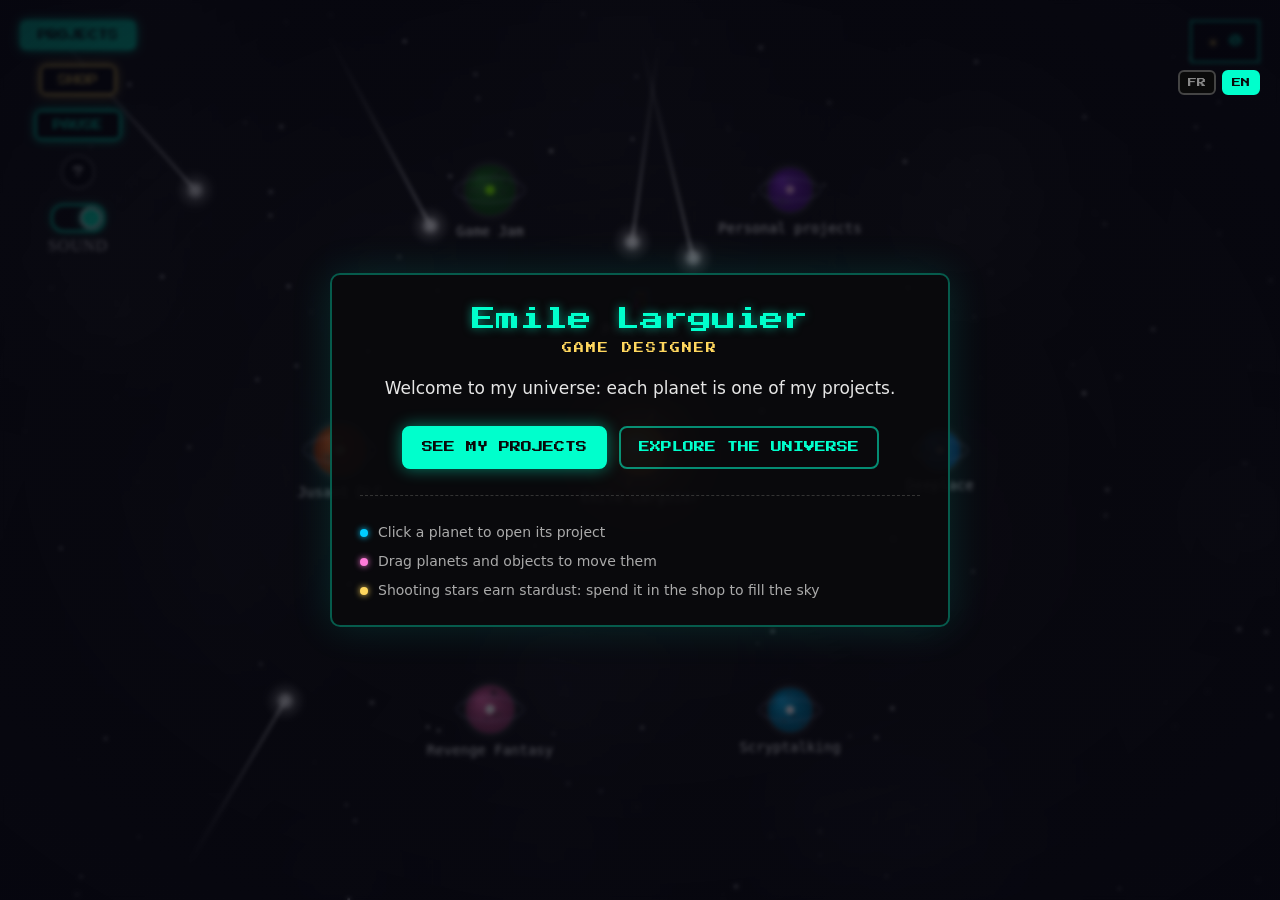
<file: index.html>
<!DOCTYPE html>
<html lang="en">
<head>
    <meta charset="UTF-8">
    <title>Emile Larguier - Portfolio</title>
    <link rel="stylesheet" href="css/style.css">
    <link rel="icon" type="image/x-icon" href="favicone.ico">
    <meta name="viewport" content="width=device-width, initial-scale=1">
    <!-- update popup + automatic repair after a deploy (must load before the modules) -->
    <script src="js/updater.js"></script>
</head>
<body>
    <!-- GAME CANVAS -->
    <canvas id="gameCanvas"></canvas>
    <!-- Stardust (currency) -->
    <div id="stardustDisplay"><span class="stardust-icon">&#10022;</span> <span id="stardustValue">0</span></div>
    <!-- Pause Button and Sound Toggle -->
    <div id="menuControls">
        <button id="projectsButton" data-i18n="projects">Projects</button>
        <button id="shopButton" data-i18n="shop">Shop</button>
        <button id="pauseButton" data-i18n="pause">Pause</button>
        <button id="helpButton" data-i18n-title="help">?</button>

        <div id="soundToggleContainer">
            <label class="toggle-wrapper">
                <input type="checkbox" id="soundToggle" checked>
                <span class="custom-toggle"></span>
                <span class="toggle-label" data-i18n="sound">Sound</span>
            </label>
        </div>
    </div>
    <!-- Pause Overlay -->
    <div id="pauseOverlay" class="hidden">
        <div id="pauseContent">
            <h1 class="pause-title" data-i18n="pauseTitle">Pause Menu</h1>

            <!-- Ajoute ici le vrai pauseMenu -->
            <div id="pauseMenu"></div>
            <!-- PLANET CANVAS -->
            <canvas id="planetCanvas" style="position: absolute; top:0; left:0; width:100%; height:100%; z-index:3000; pointer-events: none;"></canvas>
            <!-- Planet container en dessous -->
            <div id="planetContainer"></div>

            <!-- Bouton Reprendre -->
            <button id="resumeButton" data-i18n="resume">Resume</button>
        </div>
    </div>
    <!-- Shop Pop-up -->
    <div id="shop-popup" class="shop-popup hidden">
        <div class="shop-header">
            <span data-i18n="shopTitle">Stardust shop</span>
            <button class="close-btn" onclick="closeShop()">×</button>
        </div>
        <div class="shop-content" id="shop-content">
            <!-- Items added dynamically -->
        </div>
    </div>
    <!-- Language -->
    <div id="langSwitch">
        <button data-lang="fr">FR</button>
        <button data-lang="en">EN</button>
    </div>
    <!-- Welcome screen (texts in js/i18n.js) -->
    <div id="intro">
        <div class="intro-card" role="dialog" aria-modal="true" aria-labelledby="intro-name">
            <h1 id="intro-name" data-i18n="introName">Emile Larguier</h1>
            <p class="intro-role" data-i18n="introRole">Game Designer</p>
            <p class="intro-text" data-i18n="introText"></p>
            <div class="intro-actions">
                <button id="introProjects" class="intro-primary" data-i18n="introSeeProjects">See my projects</button>
                <button id="introExplore" class="intro-secondary" data-i18n="introExplore">Explore the universe</button>
            </div>
            <ul class="intro-hints">
                <li><span class="intro-dot" style="--dot: #00ccff"></span><span data-i18n="introHint1"></span></li>
                <li><span class="intro-dot" style="--dot: #ff7ad9"></span><span data-i18n="introHint2"></span></li>
                <li><span class="intro-dot" style="--dot: #ffd75e"></span><span data-i18n="introHint3"></span></li>
            </ul>
        </div>
    </div>
    <!-- Project window (content comes from js/data/projects.js) -->
    <div id="viewer" class="viewer hidden">
        <div class="viewer-window" role="dialog" aria-modal="true" aria-labelledby="viewer-title">
            <div class="viewer-header">
                <button id="viewer-back" class="hidden"></button>
                <span id="viewer-title"></span>
                <button id="viewer-close" data-i18n-title="viewerClose">&times;</button>
            </div>
            <div id="viewer-overview"></div>
            <div id="viewer-body" class="hidden">
                <div id="viewer-stage">
                    <button id="viewer-prev" class="viewer-arrow" data-i18n-title="viewerPrev">&#9664;</button>
                    <div id="viewer-media"></div>
                    <button id="viewer-next" class="viewer-arrow" data-i18n-title="viewerNext">&#9654;</button>
                </div>
                <div id="viewer-dots"></div>
                <p id="viewer-text"></p>
                <a id="viewer-link" class="hidden" target="_blank" rel="noopener"></a>
                <div id="viewer-actions" class="hidden"></div>
                <div id="viewer-footer">
                    <button id="viewer-prev-project"></button>
                    <button id="viewer-next-project"></button>
                </div>
            </div>
        </div>
    </div>
    <!-- Version of the site (filled from version.json) -->
    <div id="versionTag"></div>
    <!-- Audio -->
    <audio id="scrapSound" src="assets/sounds/collect.mp3" preload="auto"></audio>
    <audio id="clickSound" src="assets/sounds/clickCrt.mp3" preload="auto"></audio>
    <audio id="powerUp" src="assets/sounds/powerUp.mp3" preload="auto"></audio>
    <script type="module" src="js/main.js"></script>
</body>
</html>
</file>
<file: css/style.css>
body {
    margin: 0;
    padding: 0;
    overflow: hidden;
    background-color: #111;
}

canvas {
    display: block;
}

@font-face {
    font-family: 'PressStart2P';
    src: url('./PressStart2P-Regular.ttf'); /* optionnel : police pixel style */
}

.shop-popup {
    position: absolute;
    top: 100px;
    left: 100px;
    width: 280px;
    background: #0a0a0a;
    color: #f0f0f0;
    border: 2px solid #ffffff33;
    box-shadow: 0 0 10px #ffffff44;
    font-family: 'PressStart2P', monospace;
    font-size: 10px;
    border-radius: 6px;
    z-index: 1000;
}

    .shop-popup.hidden {
        display: none;
    }

.shop-header {
    background: #111;
    padding: 8px;
    display: flex;
    justify-content: space-between;
    align-items: center;
    border-bottom: 1px dashed #444;
    color: #00ffcc;
}

    .shop-header span {
        text-transform: uppercase;
        letter-spacing: 1px;
    }

.close-btn {
    background: none;
    color: #ffffff;
    border: none;
    font-size: 14px;
    cursor: pointer;
    font-family: inherit;
}

    .close-btn:hover {
        color: #ff4444;
    }

.shop-content {
    padding: 10px;
}

.shop-item {
    background: #111;
    color: #ccc;
    border: 1px solid #333;
    margin-bottom: 8px;
    padding: 8px;
    display: flex;
    justify-content: space-between;
    align-items: center;
    transition: background 0.2s;
    cursor: pointer;
    font-size: 8px;
}

    .shop-item:hover {
        background: #222;
        color: #00ffcc;
        border-color: #00ffcc;
    }

    .shop-item img {
        width: 12px;
        height: 12px;
        margin-left: 6px;
        image-rendering: pixelated;
        filter: grayscale(100%) brightness(1.5);
        animation: crtFlicker 1.2s infinite steps(1);
    }

.folder-stats {
    background: #111;
    padding: 6px;
    color: #aaa;
    border-top: 1px dashed #333;
    font-size: 9px;
    margin-top: 8px;
    line-height: 1.5;
}

@keyframes crtFlicker {
    0%, 100% {
        opacity: 1;
    }

    50% {
        opacity: 0.92;
    }

    80% {
        opacity: 1;
    }

    90% {
        opacity: 0.85;
    }
}

.popup {
    resize: both; /* wait working */
    overflow: auto; /* ww */
    position: absolute;
    top: 100px;
    left: 100px;
    width: 300px;
    background: #0a0a0a;
    color: #f0f0f0;
    border: 2px solid #ffffff33;
    box-shadow: 0 0 10px #ffffff44;
    font-family: 'PressStart2P', monospace;
    font-size: 10px;
    border-radius: 6px;
    z-index: 3500;
}

    .popup.hidden {
        display: none;
    }

.popup-header {
    background: #111;
    padding: 8px;
    display: flex;
    justify-content: space-between;
    align-items: center;
    border-bottom: 1px dashed #444;
    color: #00ffcc;
    cursor: move;
    font-weight: normal;
    text-transform: uppercase;
    letter-spacing: 1px;
    font-size: 12px;
}

.popup-content {
    padding: 10px;
}

    .popup-content p {
        margin: 0 0 10px;
        line-height: 1.5;
        color: #ccc;
    }

    .popup-content img {
        width: 100%;
        image-rendering: pixelated;
        border: 1px solid #333;
        background: #000;
        margin-bottom: 10px;
    }

.popup-close-btn {
    background: none;
    color: #ffffff;
    border: none;
    font-size: 14px;
    cursor: pointer;
    font-family: inherit;
}

    .popup-close-btn:hover {
        color: #ff4444;
    }

    .popup-close-btn:focus {
        outline: none;
    }

.popup-content {
    padding: 10px;
    text-align: center;
}

.popup-image {
    max-width: 100%;
    border: 1px solid #333;
    background: black;
    margin-bottom: 8px;
    image-rendering: pixelated;
    box-shadow: 0 0 8px #00ffcc33;
}

.popup-nav {
    display: flex;
    justify-content: center;
    gap: 12px;
    margin-top: 8px;
}

    .popup-nav button {
        background: #111;
        color: #00ffcc;
        border: 1px solid #00ffcc;
        padding: 6px 10px;
        font-family: 'PressStart2P', monospace;
        font-size: 10px;
        cursor: pointer;
        transition: background 0.2s;
    }

        .popup-nav button:hover {
            background: #00ffcc;
            color: #111;
        }

.video-container {
    position: relative;
    width: 100%;
    padding-bottom: 56.25%; /* Ratio 16:9 */
    height: 0;
    overflow: hidden;
    margin-bottom: 1em;
}

    .video-container iframe {
        position: absolute;
        top: 0;
        left: 0;
        width: 100%;
        height: 100%;
        filter: brightness(0.95) contrast(1.1);
        border: 1px solid #333;
        box-shadow: 0 0 8px #00ffcc33;
    }

/* Video Stylized */
.video-thumbnail-wrapper {
    position: relative;
    display: inline-block;
    text-decoration: none;
}

    .video-thumbnail-wrapper .popup-image {
        display: block;
        border: 1px solid #333;
        box-shadow: 0 0 8px #00ffcc33;
    }

.video-play-button {
    position: absolute;
    top: 50%;
    left: 50%;
    transform: translate(-50%, -50%);
    font-size: 24px;
    color: #00ffcc;
    background: rgba(0, 0, 0, 0.6);
    border: 2px solid #00ffcc;
    border-radius: 50%;
    width: 40px;
    height: 40px;
    display: flex;
    align-items: center;
    justify-content: center;
    font-family: 'PressStart2P', monospace;
    image-rendering: pixelated;
    pointer-events: none;
}

/* Stylized link */
.popup-content a {
    color: #00ffcc;
    text-decoration: underline;
    font-family: 'PressStart2P', monospace;
    font-size: 10px;
}

    .popup-content a:hover {
        color: #ff4444;
    }

.upgrade-tier-1 {
    animation: glow1 1.5s infinite alternate;
    border: 2px solid #88f;
    background: rgba(100, 100, 255, 0.1);
}

.upgrade-tier-2 {
    animation: glow2 1.2s infinite alternate;
    border: 2px solid #4f4;
    background: rgba(100, 255, 100, 0.1);
}

.upgrade-tier-3 {
    animation: glow3 1s infinite alternate;
    border: 2px solid #ff8;
    background: rgba(255, 255, 100, 0.1);
}

.upgrade-tier-4 {
    animation: glow4 0.8s infinite alternate;
    border: 2px solid #ff69b4;
    background: rgba(255, 105, 180, 0.1);
}

@keyframes glow1 {
    from {
        box-shadow: 0 0 5px #88f;
    }

    to {
        box-shadow: 0 0 15px #88f;
    }
}

@keyframes glow2 {
    from {
        box-shadow: 0 0 5px #4f4;
    }

    to {
        box-shadow: 0 0 15px #4f4;
    }
}

@keyframes glow3 {
    from {
        box-shadow: 0 0 5px #ff8;
    }

    to {
        box-shadow: 0 0 15px #ff8;
    }
}

@keyframes glow4 {
    from {
        box-shadow: 0 0 5px #ff69b4;
    }

    to {
        box-shadow: 0 0 15px #ff69b4;
    }
}

/* Wave DISPLAY */
#waveDisplay {
    position: fixed;
    top: 20px;
    right: 20px;
    font-family: 'PressStart2P', monospace;
    font-size: 12px;
    padding: 10px 16px;
    background: rgba(0, 0, 0, 0.6);
    border: 2px solid #00ffcc;
    color: #00ffcc;
    z-index: 1000;
    text-shadow: 0 0 4px #00ffcc;
    animation: crtFlicker 1.5s infinite steps(1);
}

.wave-tier-2 {
    border-color: #ff8;
    color: #ff8;
    text-shadow: 0 0 6px #ff8;
    background: rgba(255, 255, 100, 0.1);
    animation: glow3 1.2s infinite alternate, crtFlicker 1s infinite steps(1);
}

.wave-tier-3 {
    border-color: #ff69b4;
    color: #ff69b4;
    text-shadow: 0 0 8px #ff69b4;
    background: rgba(255, 105, 180, 0.1);
    animation: glow4 0.8s infinite alternate, crtFlicker 0.8s infinite steps(1);
}

/* Wave Slider */
.wave-slider-container {
    position: absolute;
    top: 20px;
    left: 50%;
    transform: translateX(-50%);
    width: 320px;
    background: #0a0a0a;
    color: #f0f0f0;
    border: 2px solid #ffffff33;
    box-shadow: 0 0 10px #ffffff44;
    font-family: 'PressStart2P', monospace;
    font-size: 10px;
    border-radius: 6px;
    padding: 10px;
    z-index: 1000;
}

.hidden {
    display: none;
}

.wave-slider-header {
    background: #111;
    padding: 8px;
    margin-bottom: 10px;
    border-bottom: 1px dashed #444;
    color: #00ffcc;
    text-align: center;
    font-size: 12px;
    text-transform: uppercase;
    letter-spacing: 1px;
}

#waveSlider {
    width: 100%;
    background: #222;
    border: 1px solid #555;
    height: 8px;
    -webkit-appearance: none;
    appearance: none;
    border-radius: 4px;
}

    #waveSlider::-webkit-slider-thumb {
        -webkit-appearance: none;
        appearance: none;
        width: 16px;
        height: 16px;
        background: #00ffcc;
        border: 2px solid #fff;
        border-radius: 50%;
        cursor: pointer;
        margin-top: -4px;
        box-shadow: 0 0 5px #00ffcc;
    }

/* Anomalie mobs */
.lightAnomaly {
    filter: contrast(1.2) saturate(2) hue-rotate(20deg);
    animation: crtFlicker 1s infinite steps(1);
}

.heavyAnomaly {
    filter: contrast(2.5) saturate(4) hue-rotate(180deg) blur(0.4px);
    animation: crtFlicker 0.6s infinite steps(1), shake 0.4s infinite alternate;
}

@keyframes shake {
    0% {
        transform: translate(0, 0);
    }

    50% {
        transform: translate(-1px, 1px);
    }

    100% {
        transform: translate(1px, -1px);
    }
}

/* Folder Shortcut (button on death) */
#folder-shortcuts {
    position: fixed;
    top: 100px;
    right: 10px;
    background: #0a0a0a;
    border: 2px solid #ffffff33;
    box-shadow: 0 0 10px #ffffff44;
    padding: 10px;
    border-radius: 8px;
    z-index: 999;
    font-family: 'PressStart2P', monospace;
    font-size: 9px;
    color: #00ffcc;
    display: flex;
    flex-direction: column;
    align-items: flex-end;
    gap: 6px;
}

.folder-shortcut-button {
    background: #111;
    color: #00ffcc;
    border: 1px solid #00ffcc;
    padding: 6px 10px;
    font-size: 8px;
    font-family: 'PressStart2P', monospace;
    cursor: pointer;
    transition: background 0.2s, color 0.2s;
    border-radius: 4px;
    text-align: right;
    white-space: nowrap;
    box-shadow: 0 0 6px #00ffcc22;
}

    .folder-shortcut-button:hover {
        background: #00ffcc;
        color: #111;
        box-shadow: 0 0 10px #00ffcc99;
    }

/* RESIZE HANDLE */
.resize-handle {
    width: 12px;
    height: 12px;
    background: #00ffcc;
    position: absolute;
    right: 0;
    bottom: 0;
    cursor: se-resize;
    z-index: 1001;
}

/* POP UP START GAME */
.popup-start-game {
    position: fixed; /* Utilise fixed pour un positionnement par rapport � la fenetre */
    top: 0; /* Met le pop-up en haut */
    left: 0; /* Mets-le a gauche */
    width: 100vw; /* Prend toute la largeur de la fenetre */
    height: 100vh; /* Prend toute la hauteur de la fenetre */
    background: #0a0a0a; /* Fond sombre */
    color: #f0f0f0; /* Texte clair */
    border: 2px solid #ffffff33; /* Bordure semi-transparente */
    box-shadow: 0 0 10px #ffffff44; /* Ombre portee */
    font-family: 'PressStart2P', monospace; /* Police retro */
    font-size: 16px; /* Taille de police un peu plus grande */
    border-radius: 6px; /* Coins arrondis */
    z-index: 1000; /* Place-le au-dessus des autres elements */
    display: flex;
    flex-direction: column;
    justify-content: center; /* Centre le contenu verticalement */
    align-items: center; /* Centre le contenu horizontalement */
}

    .popup-start-game .popup-header {
        background: #111;
        padding: 16px;
        display: flex;
        justify-content: space-between;
        align-items: center;
        border-bottom: 1px dashed #444;
        color: #00ffcc;
        font-size: 18px;
        text-transform: uppercase;
        font-weight: bold;
    }

    .popup-start-game .popup-content {
        padding: 20px;
        text-align: center;
    }

    .popup-start-game .popup-close-btn {
        background: none;
        color: #ffffff;
        border: none;
        font-size: 16px;
        cursor: pointer;
        font-family: inherit;
        margin-top: 20px;
    }

        .popup-start-game .popup-close-btn:hover {
            background: #333;
            transition: background 0.3s ease;
        }

/* STYLE DU BOUTON PLAY */
.play-button {
    font-size: 10px;
    justify-content: center;
    border-radius: 6px;
    letter-spacing: 1px;
    position: relative;
    text-transform: uppercase;
    transition: all 0.3s ease;
    box-shadow: 0 0 5px #00ffcc55;
}

    .play-button:hover {
        background: #222;
        color: #00ffcc;
        border-color: #00ffcc;
        box-shadow: 0 0 10px #00ffccaa, 0 0 20px #00ffcc55;
    }

    /* Ajout d'un effet de lueur sur l'icone */
    .play-button .icon {
        margin-right: 6px;
        animation: flickerIcon 1.2s infinite steps(1);
        filter: brightness(1.8);
        color: #00ffcc;
    }

@keyframes flickerIcon {
    0% {
        opacity: 1;
    }

    50% {
        opacity: 0.8;
    }

    80% {
        opacity: 1;
    }

    100% {
        opacity: 0.9;
    }
}

/* BUTTON PAUSE AND TOGGLE SOUND */
#menuControls {
    position: fixed;
    top: 20px;
    left: 20px;
    display: flex;
    flex-direction: column; /* Disposition verticale */
    align-items: center;
    gap: 15px; /* Espacement entre les �l�ments */
    z-index: 1000;
}

#pauseButton {
    background: #0a0a0a;
    color: #00ffcc;
    border: 2px solid #00ffcc;
    padding: 8px 16px;
    font-family: 'PressStart2P', monospace;
    font-size: 10px;
    cursor: pointer;
    border-radius: 6px;
    box-shadow: 0 0 10px #00ffcc;
    text-transform: uppercase;
}

#soundToggleContainer {
    display: flex;
    flex-direction: column; /* Alignement vertical */
    align-items: center;
}

.toggle-wrapper {
    display: flex;
    flex-direction: column; /* Alignement vertical du toggle */
    align-items: center;
    gap: 5px; /* Espacement entre le toggle et le label */
    cursor: pointer;
    user-select: none;
}

.custom-toggle {
    width: 50px;
    height: 24px;
    background: #0a0a0a;
    border: 2px solid #ff0066;
    border-radius: 12px;
    position: relative;
    transition: background 0.3s, border-color 0.3s;
    box-shadow: 0 0 8px #ff006666;
}

    .custom-toggle::before {
        content: "";
        width: 18px;
        height: 18px;
        background: #ff0066;
        border: 2px solid #ffffff;
        border-radius: 50%;
        position: absolute;
        top: 1px;
        left: 1px;
        transition: transform 0.3s;
        box-shadow: 0 0 6px #ff0066;
    }

input[type="checkbox"]:checked + .custom-toggle {
    background: #111;
    border-color: #00ffcc;
    box-shadow: 0 0 8px #00ffcc66;
}

    input[type="checkbox"]:checked + .custom-toggle::before {
        transform: translateX(26px);
        background: #00ffcc;
        box-shadow: 0 0 6px #00ffcc;
    }

.toggle-label {
    color: #f0f0f0;
    letter-spacing: 1px;
    text-transform: uppercase;
}

input[type="checkbox"] {
    display: none; /* Cacher la case � cocher r�elle */
}


/* Overlay complet */
#pauseOverlay {
    position: fixed;
    top: 0;
    left: 0;
    width: 100%;
    height: 100%;
    background: rgba(10, 10, 10, 0.95);
    z-index: 2000;
    display: flex;
    flex-direction: column;
    align-items: center;
    justify-content: center;
    border: 4px solid #00ffcc;
    box-shadow: 0 0 30px #00ffcc;
    font-family: 'PressStart2P', monospace;
    padding: 20px;
}

    #pauseOverlay.hidden {
        display: none;
    }

/* Contenu du Menu Pause */
#pauseContent {
    text-align: center;
}

/* Titre du Menu Pause */
.pause-title {
    color: #ff0066;
    font-size: 18px;
    margin-bottom: 40px;
    text-shadow: 0 0 8px #ff0066;
}

/* Bouton Reprendre */
#resumeButton {
    background: #0a0a0a;
    color: #00ffcc;
    border: 2px solid #00ffcc;
    padding: 10px 20px;
    font-family: 'PressStart2P', monospace;
    font-size: 12px;
    border-radius: 8px;
    cursor: pointer;
    text-transform: uppercase;
    box-shadow: 0 0 15px #00ffcc;
}

.restart-button {
    padding: 10px 20px;
    font-family: 'PressStart2P', monospace;
    font-size: 12px;
    color: #00ffcc;
    background: black;
    border: 2px solid #00ffcc;
    border-radius: 8px;
    cursor: pointer;
    margin-top: 10px;
    transition: all 0.2s ease;
}

    .restart-button:hover {
        background: #00ffcc;
        color: black;
    }


/* Container des plan�tes */
#planetContainer {
    display: flex;
    flex-wrap: wrap;
    justify-content: center;
    gap: 40px;
    margin-bottom: 40px;
}

/* Style des plan�tes */
.planet {
    width: 80px;
    height: 80px;
    background: radial-gradient(circle, #00ffcc, #0066ff);
    border: 2px solid #ffffff55;
    border-radius: 50%;
    box-shadow: 0 0 15px #00ffccaa;
    cursor: pointer;
    transition: transform 0.3s, box-shadow 0.3s;
    animation: planetFloat 4s ease-in-out infinite;
}

    /* Hover plan�tes */
    .planet:hover {
        transform: scale(1.2) rotate(10deg);
        box-shadow: 0 0 25px #00ffcc;
    }

/* Animation flottement des plan�tes */
@keyframes planetFloat {
    0%, 100% {
        transform: translateY(0px);
    }

    50% {
        transform: translateY(-10px);
    }
}

#planetCanvas {
    width: 100vw;
    height: 100vh;
}





/* === STARDUST (contemplative mode) === */
#stardustDisplay {
    position: fixed;
    top: 20px;
    right: 20px;
    font-family: 'PressStart2P', monospace;
    font-size: 12px;
    padding: 10px 16px;
    background: rgba(0, 0, 0, 0.6);
    border: 2px solid #00ffcc;
    color: #00ffcc;
    z-index: 1000;
    text-shadow: 0 0 4px #00ffcc;
    pointer-events: none;
}

.stardust-icon {
    color: #ffd75e;
    text-shadow: 0 0 6px #ffd75e;
    font-family: monospace;
    font-size: 16px;
}

#gameCanvas {
    touch-action: none;
}

#shopButton {
    background: #0a0a0a;
    color: #ffd75e;
    border: 2px solid #ffd75e;
    padding: 8px 16px;
    font-family: 'PressStart2P', monospace;
    font-size: 10px;
    cursor: pointer;
    border-radius: 6px;
    box-shadow: 0 0 10px #ffd75e;
    text-transform: uppercase;
}

    #shopButton:hover {
        background: #ffd75e;
        color: #0a0a0a;
    }

.shop-popup {
    width: 340px;
    left: 200px;
    top: 20px;
}

.shop-content {
    max-height: calc(100vh - 120px);
    overflow-y: auto;
}

.shop-section {
    color: #00ffcc;
    font-size: 9px;
    text-transform: uppercase;
    letter-spacing: 1px;
    margin: 10px 0 8px;
    padding-bottom: 6px;
    border-bottom: 1px dashed #333;
}

    .shop-section:first-child {
        margin-top: 0;
    }

.shop-item-info {
    display: grid;
    grid-template-columns: 10px 1fr;
    column-gap: 8px;
    row-gap: 5px;
    align-items: center;
}

.shop-item-dot {
    width: 8px;
    height: 8px;
    border-radius: 50%;
}

.shop-item-desc {
    grid-column: 2;
    font-size: 6px;
    line-height: 1.5;
    color: #777;
}

.shop-item-cost {
    color: #ffd75e;
    white-space: nowrap;
    margin-left: 10px;
}

.shop-item.shop-item-disabled,
.shop-item.shop-item-disabled:hover {
    background: #111;
    border-color: #442222;
    color: #666;
    cursor: not-allowed;
}

    .shop-item.shop-item-disabled .shop-item-cost {
        color: #ff7777;
    }

/* === LANGUAGE SWITCH === */
#langSwitch {
    position: fixed;
    top: 70px;
    right: 20px;
    display: flex;
    gap: 6px;
    z-index: 4000;
}

    #langSwitch button {
        background: #0a0a0a;
        color: #888;
        border: 2px solid #444;
        padding: 6px 8px;
        font-family: 'PressStart2P', monospace;
        font-size: 9px;
        border-radius: 6px;
        cursor: pointer;
    }

        #langSwitch button:hover {
            color: #00ffcc;
            border-color: #00ffcc;
        }

        #langSwitch button.active {
            color: #0a0a0a;
            background: #00ffcc;
            border-color: #00ffcc;
        }

#projectsButton {
    background: #00ffcc;
    color: #0a0a0a;
    border: 2px solid #00ffcc;
    padding: 8px 16px;
    font-family: 'PressStart2P', monospace;
    font-size: 10px;
    cursor: pointer;
    border-radius: 6px;
    box-shadow: 0 0 10px #00ffcc;
    text-transform: uppercase;
}

    #projectsButton:hover {
        background: #0a0a0a;
        color: #00ffcc;
    }

.popup-start-game .popup-content {
    max-width: 760px;
    line-height: 1.8;
    font-size: 13px;
}

/* === PROJECT WINDOW === */
.viewer {
    position: fixed;
    inset: 0;
    background: rgba(0, 0, 0, 0.7);
    display: flex;
    align-items: center;
    justify-content: center;
    padding: 16px;
    box-sizing: border-box;
    z-index: 3500;
}

    .viewer.hidden {
        display: none;
    }

.viewer-window {
    width: min(860px, 100%);
    max-height: 100%;
    display: flex;
    flex-direction: column;
    background: #0a0a0a;
    color: #f0f0f0;
    border: 2px solid #00ffcc66;
    box-shadow: 0 0 24px #00ffcc33;
    border-radius: 8px;
    overflow: hidden;
}

.viewer-header {
    display: flex;
    justify-content: space-between;
    align-items: center;
    gap: 12px;
    padding: 12px 14px;
    background: #111;
    border-bottom: 1px dashed #444;
    color: #00ffcc;
    font-family: 'PressStart2P', monospace;
    font-size: 13px;
    line-height: 1.5;
    text-transform: uppercase;
}

#viewer-close {
    background: none;
    border: 2px solid #ffffff55;
    border-radius: 6px;
    color: #fff;
    width: 34px;
    height: 34px;
    font-size: 20px;
    line-height: 1;
    cursor: pointer;
    flex-shrink: 0;
}

    #viewer-close:hover {
        color: #ff4444;
        border-color: #ff4444;
    }

#viewer-tabs {
    display: flex;
    flex-wrap: wrap;
    gap: 6px;
    padding: 10px 14px;
    border-bottom: 1px dashed #333;
}

    #viewer-tabs.hidden,
    #viewer-stage.hidden,
    #viewer-dots.hidden,
    #viewer-link.hidden,
    .viewer-arrow.hidden {
        display: none;
    }

    #viewer-tabs button {
        background: #111;
        color: #aaa;
        border: 1px solid #333;
        border-radius: 4px;
        padding: 7px 9px;
        font-family: 'PressStart2P', monospace;
        font-size: 8px;
        cursor: pointer;
    }

        #viewer-tabs button:hover {
            color: #00ffcc;
            border-color: #00ffcc;
        }

        #viewer-tabs button.active {
            background: #00ffcc;
            border-color: #00ffcc;
            color: #0a0a0a;
        }

.viewer-body {
    padding: 14px;
    overflow-y: auto;
    text-align: center;
}

#viewer-stage {
    display: flex;
    align-items: center;
    gap: 10px;
}

#viewer-media {
    flex: 1;
    min-width: 0;
    aspect-ratio: 16 / 9;
    max-height: 56vh;
    background: #000;
    border: 1px solid #333;
    display: flex;
    align-items: center;
    justify-content: center;
}

    #viewer-media img,
    #viewer-media video,
    #viewer-media iframe {
        width: 100%;
        height: 100%;
        border: 0;
        object-fit: contain;
    }

.viewer-arrow {
    background: #111;
    color: #00ffcc;
    border: 2px solid #00ffcc;
    border-radius: 6px;
    width: 40px;
    height: 56px;
    font-size: 16px;
    cursor: pointer;
    flex-shrink: 0;
}

    .viewer-arrow:hover:not(:disabled) {
        background: #00ffcc;
        color: #0a0a0a;
    }

    .viewer-arrow:disabled {
        opacity: 0.25;
        cursor: default;
    }

#viewer-dots {
    display: flex;
    justify-content: center;
    align-items: center;
    gap: 8px;
    margin-top: 12px;
    font-family: 'PressStart2P', monospace;
    font-size: 8px;
    color: #888;
}

    #viewer-dots button {
        width: 12px;
        height: 12px;
        padding: 0;
        border-radius: 50%;
        border: 1px solid #00ffcc;
        background: transparent;
        cursor: pointer;
    }

        #viewer-dots button.active {
            background: #00ffcc;
        }

    #viewer-dots span {
        margin-left: 6px;
    }

/* readable text: no pixel font here */
#viewer-text {
    margin: 14px auto 0;
    max-width: 680px;
    font-family: system-ui, -apple-system, "Segoe UI", Roboto, Arial, sans-serif;
    font-size: 16px;
    line-height: 1.6;
    color: #e6e6e6;
}

#viewer-link {
    display: inline-block;
    margin-top: 14px;
    padding: 10px 16px;
    background: #111;
    color: #ffd75e;
    border: 2px solid #ffd75e;
    border-radius: 6px;
    font-family: 'PressStart2P', monospace;
    font-size: 10px;
    text-decoration: none;
}

    #viewer-link:hover {
        background: #ffd75e;
        color: #0a0a0a;
    }

/* image still downloading */
#viewer-media {
    position: relative;
}

    #viewer-media.loading img {
        opacity: 0;
    }

    #viewer-media.loading::after {
        content: "";
        position: absolute;
        width: 34px;
        height: 34px;
        border: 3px solid #00ffcc33;
        border-top-color: #00ffcc;
        border-radius: 50%;
        animation: viewerSpin 0.8s linear infinite;
    }

@keyframes viewerSpin {
    to {
        transform: rotate(360deg);
    }
}

/* === WELCOME SCREEN === */
#intro {
    position: fixed;
    inset: 0;
    display: flex;
    align-items: center;
    justify-content: center;
    padding: 16px;
    box-sizing: border-box;
    background: radial-gradient(ellipse at center, rgba(5, 5, 15, 0.55), rgba(5, 5, 15, 0.85));
    backdrop-filter: blur(2px);
    z-index: 1500;
    animation: introFade 0.6s ease-out;
}

    #intro.hidden {
        display: none;
    }

@keyframes introFade {
    from {
        opacity: 0;
    }
}

.intro-card {
    width: min(620px, 100%);
    max-height: 100%;
    overflow-y: auto;
    box-sizing: border-box;
    padding: 32px 28px 24px;
    background: rgba(10, 10, 14, 0.92);
    border: 2px solid #00ffcc55;
    border-radius: 10px;
    box-shadow: 0 0 40px #00ffcc22;
    text-align: center;
    color: #e6e6e6;
}

    .intro-card h1 {
        margin: 0;
        font-family: 'PressStart2P', monospace;
        font-size: clamp(16px, 4vw, 24px);
        color: #00ffcc;
        text-shadow: 0 0 10px #00ffcc88;
        font-weight: normal;
    }

.intro-role {
    margin: 12px 0 0;
    font-family: 'PressStart2P', monospace;
    font-size: 10px;
    letter-spacing: 2px;
    text-transform: uppercase;
    color: #ffd75e;
}

.intro-text {
    margin: 22px 0 0;
    font-family: system-ui, -apple-system, "Segoe UI", Roboto, Arial, sans-serif;
    font-size: 17px;
    line-height: 1.6;
}

.intro-actions {
    display: flex;
    flex-wrap: wrap;
    justify-content: center;
    gap: 12px;
    margin-top: 24px;
}

    .intro-actions button {
        font-family: 'PressStart2P', monospace;
        font-size: 11px;
        padding: 14px 18px;
        border-radius: 8px;
        cursor: pointer;
        text-transform: uppercase;
        transition: background 0.2s, color 0.2s, box-shadow 0.2s;
    }

.intro-primary {
    background: #00ffcc;
    color: #0a0a0a;
    border: 2px solid #00ffcc;
    box-shadow: 0 0 16px #00ffcc77;
}

    .intro-primary:hover {
        box-shadow: 0 0 26px #00ffccbb;
    }

.intro-secondary {
    background: transparent;
    color: #00ffcc;
    border: 2px solid #00ffcc88;
}

    .intro-secondary:hover {
        background: #00ffcc22;
    }

.intro-hints {
    list-style: none;
    margin: 26px 0 0;
    padding: 18px 0 0;
    border-top: 1px dashed #333;
    text-align: left;
    font-family: system-ui, -apple-system, "Segoe UI", Roboto, Arial, sans-serif;
    font-size: 14px;
    line-height: 1.5;
    color: #aaa;
}

    .intro-hints li {
        display: flex;
        align-items: baseline;
        gap: 10px;
        margin-top: 8px;
    }

.intro-dot {
    flex-shrink: 0;
    width: 8px;
    height: 8px;
    border-radius: 50%;
    background: var(--dot);
    box-shadow: 0 0 6px var(--dot);
}

#helpButton {
    background: #0a0a0a;
    color: #aaa;
    border: 2px solid #555;
    width: 34px;
    height: 34px;
    font-family: 'PressStart2P', monospace;
    font-size: 11px;
    cursor: pointer;
    border-radius: 50%;
}

    #helpButton:hover {
        color: #00ffcc;
        border-color: #00ffcc;
    }

/* === PROJECT WINDOW: overview & navigation === */
.viewer-header {
    flex-shrink: 0;
}

#viewer-title {
    flex: 1;
    min-width: 0;
}

#viewer-back {
    flex-shrink: 0;
    background: #111;
    color: #00ffcc;
    border: 1px solid #00ffcc88;
    border-radius: 6px;
    padding: 8px 10px;
    font-family: 'PressStart2P', monospace;
    font-size: 8px;
    cursor: pointer;
    text-transform: none;
}

    #viewer-back:hover {
        background: #00ffcc;
        color: #0a0a0a;
    }

#viewer-back.hidden,
#viewer-overview.hidden,
#viewer-body.hidden,
#viewer-footer.hidden {
    display: none;
}

#viewer-body {
    flex: 1;
    min-height: 0;
    padding: 14px;
    overflow-y: auto;
    text-align: center;
}

#viewer-overview {
    flex: 1;
    min-height: 0;
    overflow-y: auto;
    padding: 16px;
    display: grid;
    grid-template-columns: repeat(auto-fill, minmax(230px, 1fr));
    gap: 14px;
    align-content: start;
}

.project-card {
    display: flex;
    flex-direction: column;
    gap: 8px;
    padding: 0 0 12px;
    background: #111;
    border: 1px solid #333;
    border-radius: 8px;
    overflow: hidden;
    cursor: pointer;
    text-align: left;
    color: #e6e6e6;
    transition: border-color 0.2s, transform 0.2s, box-shadow 0.2s;
}

    .project-card:hover,
    .project-card:focus-visible {
        border-color: var(--accent);
        box-shadow: 0 0 14px var(--accent);
        transform: translateY(-2px);
        outline: none;
    }

.project-card-cover {
    position: relative;
    flex-shrink: 0;
    aspect-ratio: 16 / 9;
    overflow: hidden;
    background: #000;
    border-bottom: 3px solid var(--accent);
}

    .project-card-cover img {
        position: absolute;
        inset: 0;
        width: 100%;
        height: 100%;
        object-fit: cover;
        display: block;
    }

.project-card-name {
    padding: 0 12px;
    font-family: 'PressStart2P', monospace;
    font-size: 10px;
    color: #fff;
    line-height: 1.5;
}

.project-card-title {
    padding: 0 12px;
    font-family: system-ui, -apple-system, "Segoe UI", Roboto, Arial, sans-serif;
    font-size: 13px;
    color: #999;
}

#viewer-footer {
    display: flex;
    justify-content: space-between;
    gap: 10px;
    margin-top: 18px;
    padding-top: 14px;
    border-top: 1px dashed #333;
}

    #viewer-footer button {
        background: #111;
        color: #ccc;
        border: 1px solid #444;
        border-radius: 6px;
        padding: 10px 12px;
        font-family: 'PressStart2P', monospace;
        font-size: 8px;
        cursor: pointer;
        max-width: 48%;
        overflow: hidden;
        text-overflow: ellipsis;
        white-space: nowrap;
    }

        #viewer-footer button:hover {
            color: #00ffcc;
            border-color: #00ffcc;
        }

        #viewer-footer button.highlight {
            color: #0a0a0a;
            background: #00ffcc;
            border-color: #00ffcc;
            box-shadow: 0 0 12px #00ffcc77;
        }

/* phones: arrows over the picture, compact header */
@media (max-width: 640px) {
    #viewer-stage {
        position: relative;
    }

    .viewer-arrow {
        position: absolute;
        z-index: 1;
        width: 34px;
        height: 46px;
        background: rgba(0, 0, 0, 0.6);
    }

    #viewer-prev {
        left: 4px;
    }

    #viewer-next {
        right: 4px;
    }

    .viewer-header {
        font-size: 10px;
    }

    #viewer-overview {
        grid-template-columns: 1fr 1fr;
        gap: 10px;
        padding: 10px;
    }

    .intro-card {
        padding: 24px 18px 18px;
    }
}

/* === UPDATE POPUP & VERSION === */
#updateToast {
    position: fixed;
    left: 50%;
    bottom: 20px;
    transform: translateX(-50%);
    display: flex;
    flex-wrap: wrap;
    align-items: center;
    justify-content: center;
    gap: 10px;
    max-width: calc(100% - 32px);
    box-sizing: border-box;
    padding: 12px 14px;
    background: #0a0a0a;
    border: 2px solid #ffd75e;
    border-radius: 8px;
    box-shadow: 0 0 18px #ffd75e55;
    color: #f0f0f0;
    font-family: system-ui, -apple-system, "Segoe UI", Roboto, Arial, sans-serif;
    font-size: 14px;
    z-index: 5000;
    animation: toastIn 0.4s ease-out;
}

@keyframes toastIn {
    from {
        opacity: 0;
        transform: translate(-50%, 20px);
    }
}

#updateToast button {
    font-family: 'PressStart2P', monospace;
    font-size: 9px;
    padding: 8px 10px;
    border-radius: 6px;
    cursor: pointer;
}

#updateToast .update-now {
    background: #ffd75e;
    color: #0a0a0a;
    border: 2px solid #ffd75e;
}

#updateToast .update-later {
    background: transparent;
    color: #aaa;
    border: 2px solid #444;
}

#versionTag {
    position: fixed;
    right: 10px;
    bottom: 8px;
    font-family: system-ui, -apple-system, "Segoe UI", Roboto, Arial, sans-serif;
    font-size: 10px;
    color: #ffffff44;
    pointer-events: none;
    z-index: 900;
}

/* === CARD ACTIONS (sun / about) === */
#viewer-actions {
    display: flex;
    flex-wrap: wrap;
    justify-content: center;
    gap: 10px;
    margin: 18px 0 6px;
}

    #viewer-actions.hidden {
        display: none;
    }

.viewer-action {
    display: inline-block;
    padding: 12px 16px;
    background: #111;
    color: #ffd75e;
    border: 2px solid #ffd75e;
    border-radius: 6px;
    font-family: 'PressStart2P', monospace;
    font-size: 10px;
    text-decoration: none;
    cursor: pointer;
}

    .viewer-action:hover {
        background: #ffd75e;
        color: #0a0a0a;
    }

    .viewer-action.primary {
        background: #00ffcc;
        color: #0a0a0a;
        border-color: #00ffcc;
        box-shadow: 0 0 12px #00ffcc77;
    }

        .viewer-action.primary:hover {
            box-shadow: 0 0 20px #00ffccbb;
        }
</file>
